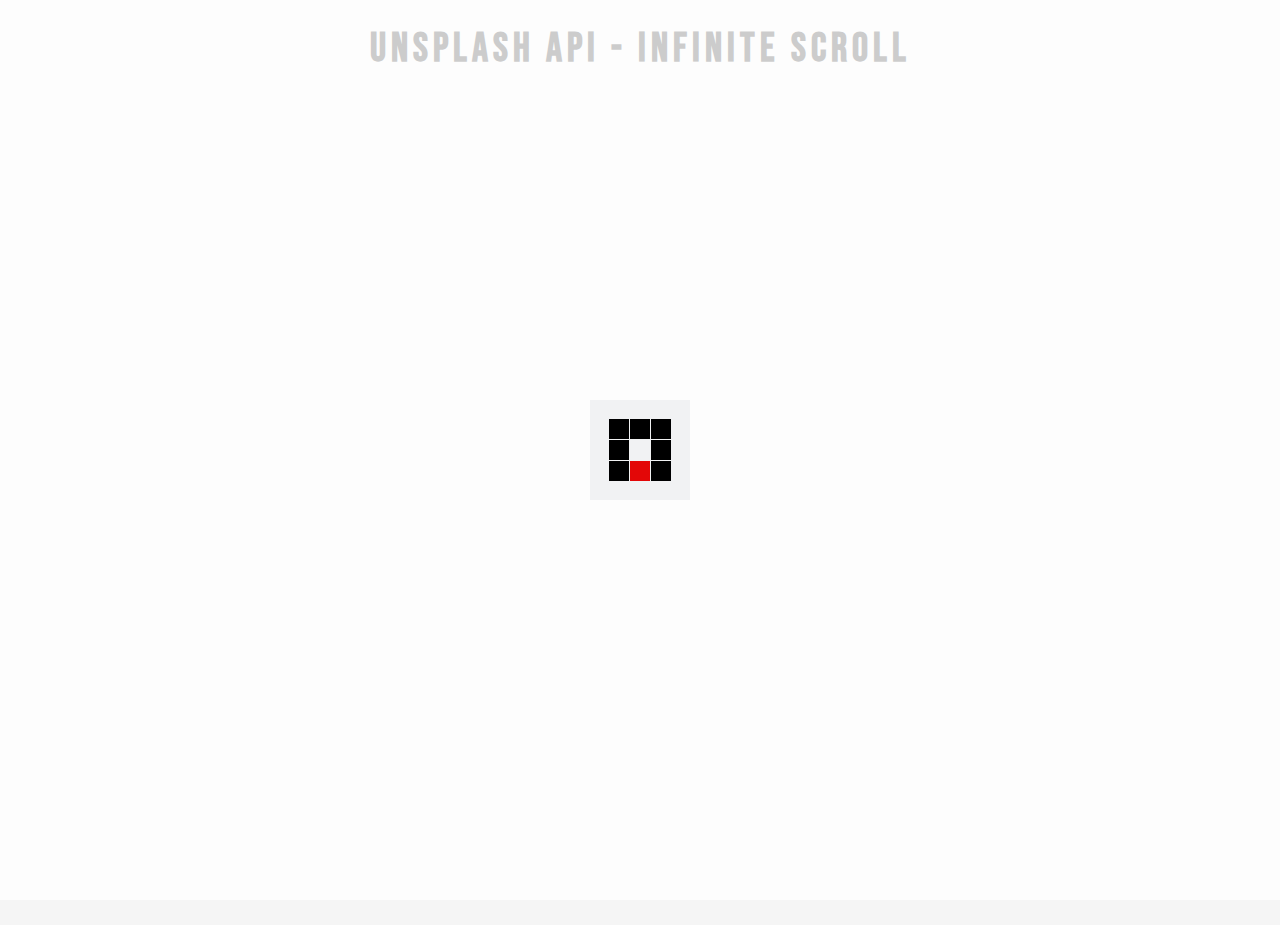
<file: infinite-scroll/index.html>
<!DOCTYPE html>
<html lang="en">

<head>
    <meta charset="UTF-8" />
    <meta name="viewport" content="width=device-width, initial-scale=1.0" />
    <title>Infinite Scroll</title>
    <link rel="icon" type="image/png" href="favicon.png" />
    <link rel="stylesheet" href="style.css" />
</head>

<body>
    <!-- Title -->
    <h1>Unsplash API - Infinite Scroll</h1>
    <!-- Loader -->
    <div class="loader" id="loader">
        <img src="loader.svg" alt="Loading" />
    </div>
    <!-- Image Container -->
    <div class="image-container" id="image-container">
    </div>
    <!-- Script -->
    <script src="script.js"></script>
</body>

</html>
</file>
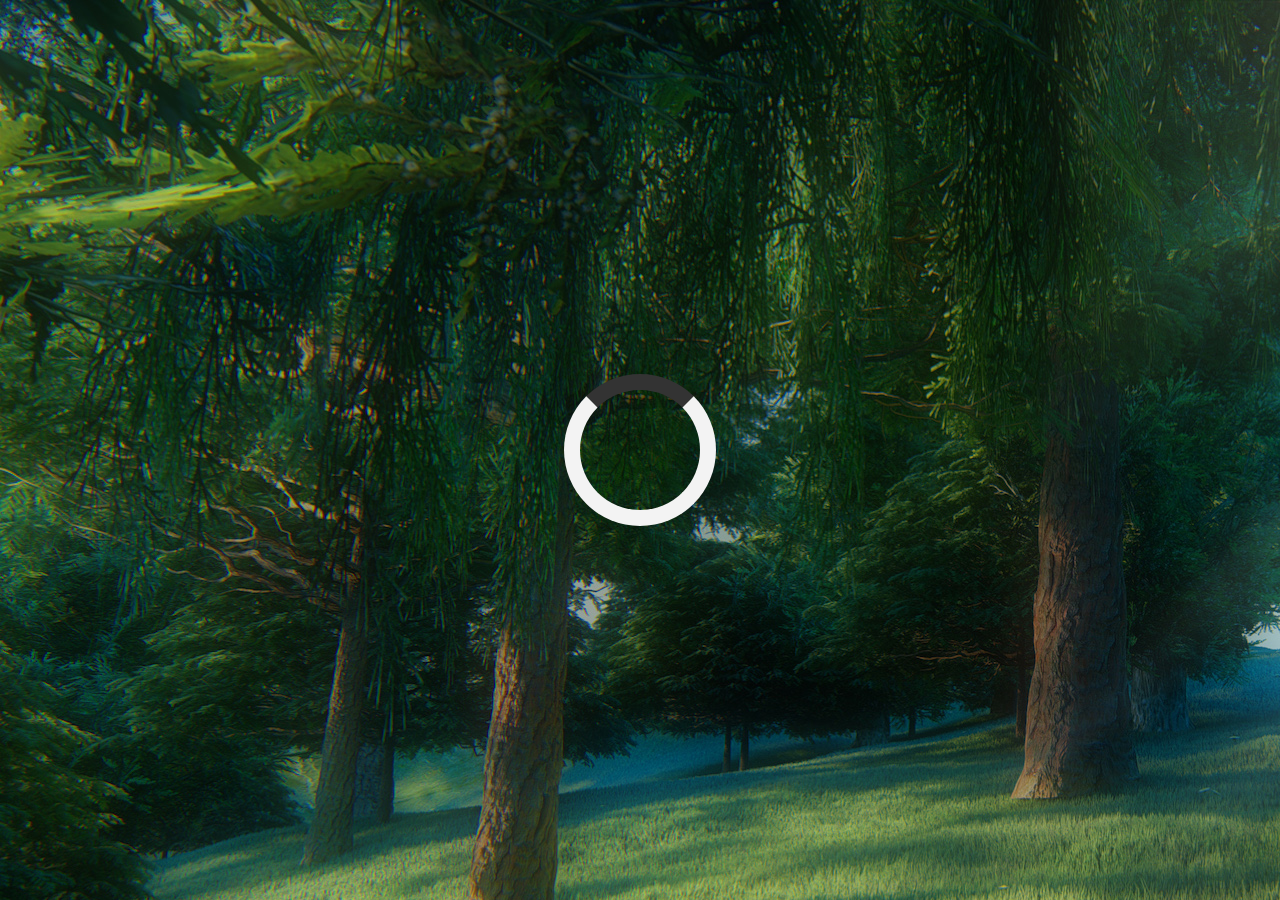
<file: quote-generator/index.html>
<!DOCTYPE html>
<html lang="en">

<head>
    <meta charset="UTF-8" />
    <meta http-equiv="X-UA-Compatible" content="IE=edge" />
    <meta name="viewport" content="width=device-width, initial-scale=1.0" />
    <title>Quote Generator</title>
    <!-- Style -->
    <link rel="stylesheet" href="https://cdnjs.cloudflare.com/ajax/libs/font-awesome/5.15.4/css/all.min.css"
        integrity="sha512-1ycn6IcaQQ40/MKBW2W4Rhis/DbILU74C1vSrLJxCq57o941Ym01SwNsOMqvEBFlcgUa6xLiPY/NS5R+E6ztJQ=="
        crossorigin="anonymous" referrerpolicy="no-referrer" />
    <link rel="stylesheet" href="style.css" />
</head>

<body>
    <div class="quote-container" id="quote-container">
        <!-- Quote -->
        <div class="quote-text">
            <i class="fas fa-quote-left"></i>
            <span id="quote"></span>
        </div>
        <!-- Author -->
        <div class="quote-author">
            <span id="author"></span>
        </div>
        <!-- Buttons -->
        <div class="button-container">
            <button class="twitter-button" id="twitter" title="Tweet This!" onclick="tweetQuote()">
                <i class="fab fa-twitter"></i>
            </button>
            <button id="new-quote" onclick="newQuote()">New Quote</button>
        </div>
    </div>
    <!-- Loader -->
    <div class="loader" id="loader"></div>

    <!-- Script -->
    <script src="script.js"></script>
</body>

</html>
</file>
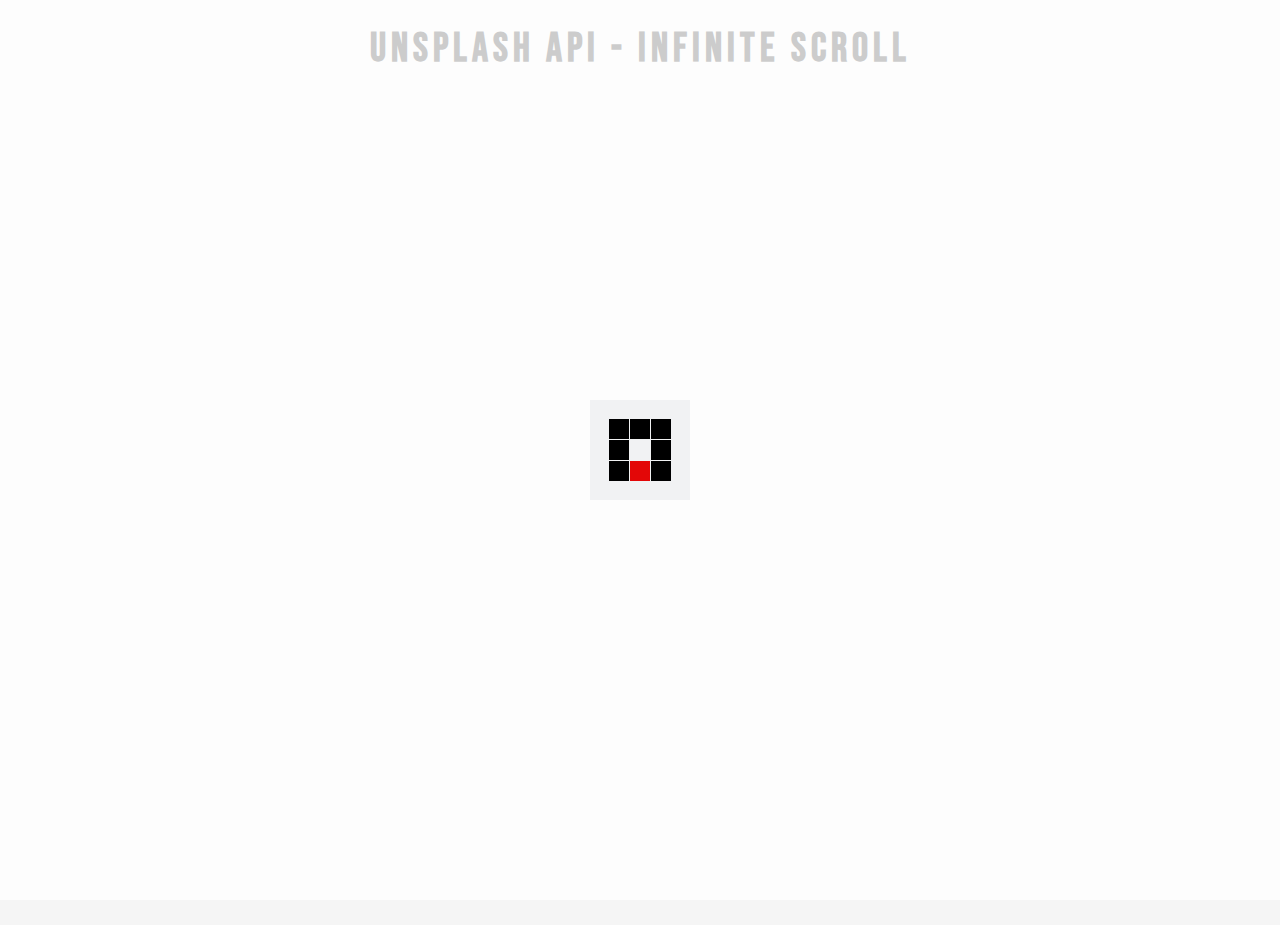
<file: infinite-scroll/src/index.html>
<!DOCTYPE html>
<html lang="en">

<head>
    <meta charset="UTF-8" />
    <meta name="viewport" content="width=device-width, initial-scale=1.0" />
    <title>Infinite Scroll</title>
    <link rel="icon" type="image/png" href="../images/favicon.png" />
    <link rel="stylesheet" href="style.css" />
</head>

<body>
    <!-- Title -->
    <h1>Unsplash API - Infinite Scroll</h1>
    <!-- Loader -->
    <div class="loader" id="loader">
        <img src="../images/loader.svg" alt="Loading" />
    </div>
    <!-- Image Container -->
    <div class="image-container" id="image-container">
    </div>
    <!-- Script -->
    <script src="script.js"></script>
</body>

</html>
</file>
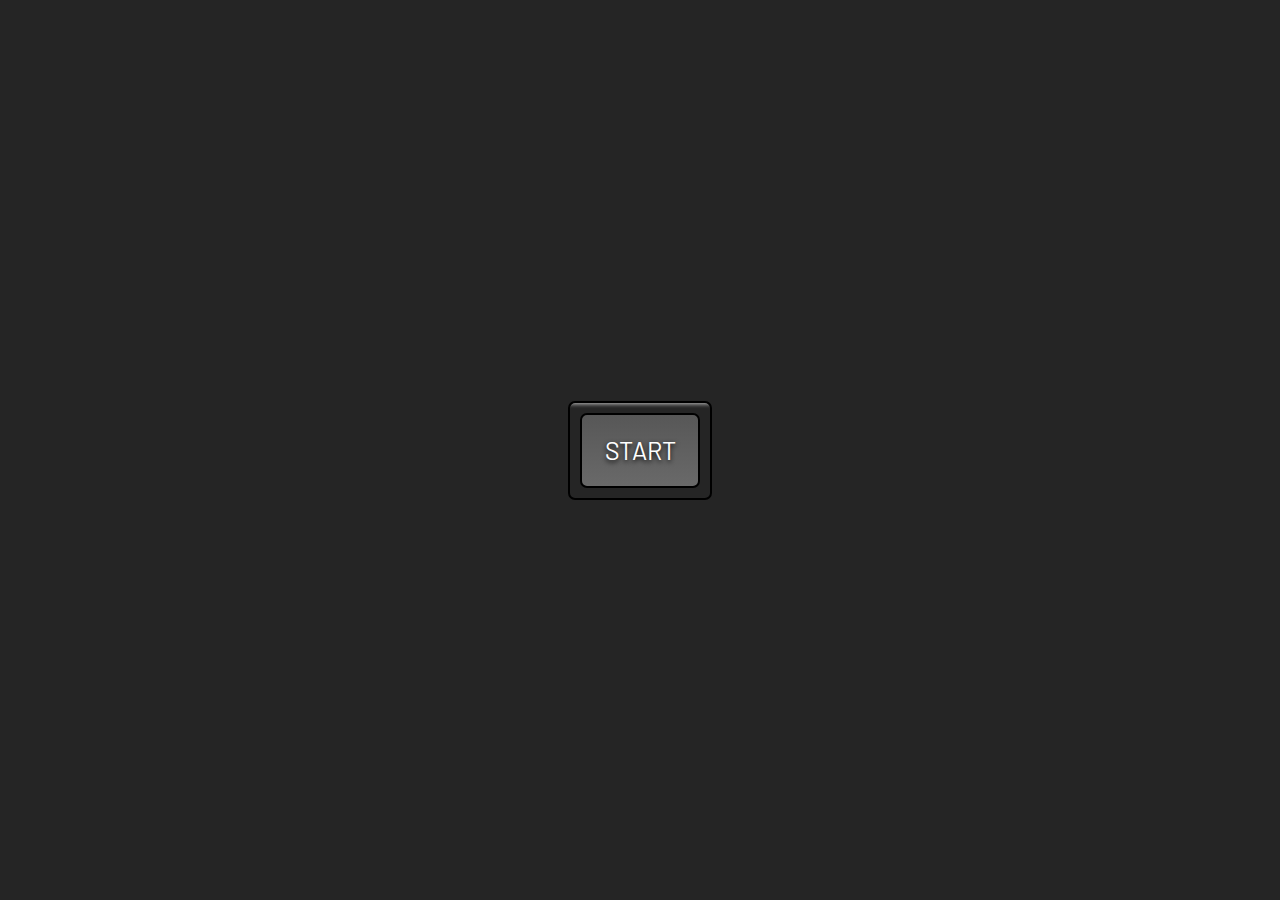
<file: picture-in-picture/src/index.html>
<!DOCTYPE html>
<html lang="en">

<head>
    <meta charset="UTF-8">
    <meta name="viewport" content="width=device-width, initial-scale=1.0">
    <title>Picture in Picture</title>
    <link rel="icon" type="image/png" href="../images/favicon.png">
    <link rel="stylesheet" href="style.css">
</head>

<body>
    <!-- Video -->
    <video id="video" controls height="360px" width="640px" hidden></video>
    <!-- Button -->
    <div class="button-container">
        <button id="button">START</button>
    </div>
    <!-- Script -->
    <script src="script.js"></script>
</body>

</html>
</file>
<file: infinite-scroll/style.css>
@import url('https://fonts.googleapis.com/css2?family=Bebas+Neue&display=swap');

html {
  box-sizing: border-box;
}

body {
  margin: 0;
  min-height: 100vh;
  font-family: Bebas Neue, sans-serif;
  background: whitesmoke;
}

h1 {
    text-align: center;
    margin-top: 25px;
    margin-bottom: 15px;
    font-size: 40px;
    letter-spacing: 5px;
}

/* Loader */
.loader {
    position: fixed;
    top: 0;
    bottom: 0;
    left: 0;
    right: 0;
    background: rgba(255, 255, 255, 0.8);
}

.loader img {
    position: fixed;
    top: 50%;
    left: 50%;
    transform: translate(-50%, -50%);
}

/* Image Container */
.image-container {
    margin: 10px 30%;
}

.image-container img {
    width: 100%;
    margin-top: 5px;
}

/* Media Query: Large Smartphone */
@media screen and (max-width: 600px) {
    h1 {
        font-size: 20px;
    }

    .image-container {
        margin: 10px;
    }
}
</file>
<file: quote-generator/style.css>
@import url('https://fonts.googleapis.com/css2?family=Klee+One&display=swap');

html {
    box-sizing: border-box;
}

body {
    margin: 0;
    min-height: 100vh;
    background-image: url("background.jpeg");
    color: #fff;
    font-family: Klee One, sans-serif;
    font-weight: 700;
    text-align: center;
    display: flex;
    align-items: center;
    justify-content: center;
}

.quote-container {
    width: auto;
    max-width: 900px;
    padding: 20px 30px;
    border-radius: 10px;
    background-color: rgba(0, 0, 0, 0.5);
    box-shadow: 0 10px 10px 10px rgba(0, 0, 0, 0.2);
}

.quote-text {
    font-size: 2.5rem;
}

.long-quote {
    font-size: 2rem;
}

.fa-quote-left {
    font-size: 4rem;
}

.quote-author {
    margin-top: 15px;
    font-size: 2rem;
    font-weight: 400;
    font-style: italic;
}

.button-container {
    margin-top: 15px;
    display: flex;
    justify-content: space-between;
}

button {
    cursor: pointer;
    font-size: 1.2rem;
    height: 2.5rem;
    border: none;
    border-radius: 10px;
    color: #fff;
    background-color: #333;
    outline: none;
    padding: 0.5rem 1.8rem;
    box-shadow: 0 0.3rem rgba(121, 121, 121, 0.65);
}

button:hover {
    filter: brightness(110%);
}

button:active {
    transform: translate(0, 0.3rem);
    box-shadow: 0 0.1rem rgba(0, 0, 0, 0.65);
}

.twitter-button:hover {
    color: #38a1f3;
}

.fa-twitter {
    font-size: 1.5rem;
}

/* Loader */
.loader {
    border: 16px solid #f3f3f3; /* Light grey */
    border-top: 16px solid #333; /* Blue */
    border-radius: 50%;
    width: 120px;
    height: 120px;
    animation: spin 2s linear infinite;
  }
  
  @keyframes spin {
    0% { transform: rotate(0deg); }
    100% { transform: rotate(360deg); }
  }

/* Media Query: Table or Smaller */
@media screen and (max-width: 1000px) {
    .quote-container {
        margin: auto 10px;
    }
}
</file>
<file: infinite-scroll/src/style.css>
@import url('https://fonts.googleapis.com/css2?family=Bebas+Neue&display=swap');
html {
    box-sizing: border-box;
}

body {
    margin: 0;
    min-height: 100vh;
    font-family: Bebas Neue, sans-serif;
    background: whitesmoke;
}

h1 {
    text-align: center;
    margin-top: 25px;
    margin-bottom: 15px;
    font-size: 40px;
    letter-spacing: 5px;
}

/* Loader */

.loader {
    position: fixed;
    top: 0;
    right: 0;
    bottom: 0;
    left: 0;
    background: rgba(255, 255, 255, 0.8);
}

.loader img {
    position: fixed;
    top: 50%;
    left: 50%;
    transform: translate(-50%, -50%);
}

/* Image Container */

.image-container {
    margin: 10px 30%;
}

.image-container img {
    width: 100%;
    margin-top: 5px;
}

/* Media Query: Large Smartphone */

@media screen and (max-width: 600px) {
    h1 {
        font-size: 20px;
    }
    .image-container {
        margin: 10px;
    }
}
</file>
<file: picture-in-picture/src/style.css>
@import url('https://fonts.googleapis.com/css2?family=Barlow:wght@300&display=swap');
html {
    box-sizing: border-box;
}

body {
    margin: 0;
    min-height: 100vh;
    display: flex;
    justify-content: center;
    align-items: center;
    background-color: rgb(37, 37, 37);
}

.button-container {
    border: 2px solid black;
    padding: 10px;
    border-radius: 7px;
    box-shadow: inset 0 20px 4px -19px rgba(255, 255, 255, 0.7);
}

button {
    cursor: pointer;
    outline: none;
    width: 120px;
    height: 75px;
    font-family: Barlow, sans-serif;
    font-size: 25px;
    color: white;
    text-shadow: 0 2px 5px black;
    background: linear-gradient(to top, #696969, #575757);
    border: 2px solid black;
    border-radius: 7px;
    box-shadow: inset 0 20px 4px -19px rgba(255, 255, 255, 0.4), 0 12px 12px 0 rgba(0, 0, 0, 0, 0.3);
}

button:hover {
    background: linear-gradient(to bottom, #696969, #575757);
}

button:active {
    transform: translateY(3px);
    box-shadow: 0 6px 6px 0 rgba(0, 0, 0, 0, 0.3);
}
</file>
